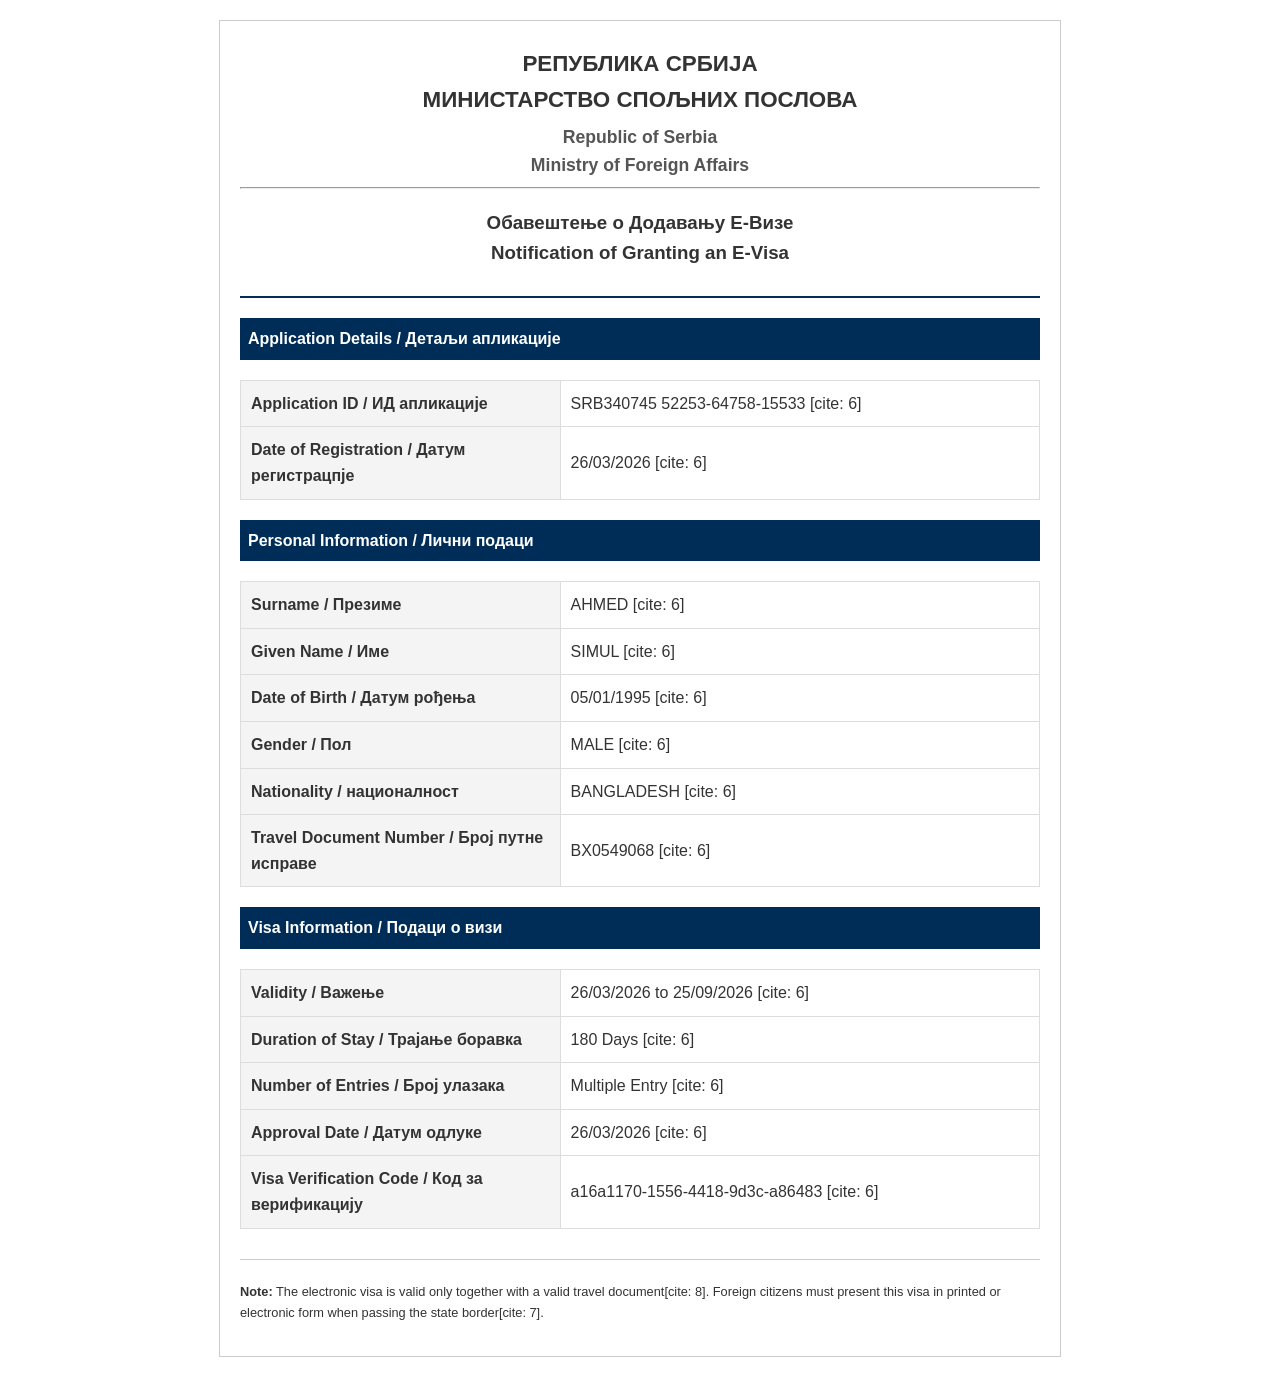
<file: test.html>
<!DOCTYPE html>
<html lang="en">

<head>
    <meta charset="UTF-8">
    <title>E-Visa Notification - Republic of Serbia</title>
    <style>
        body {
            font-family: Arial, sans-serif;
            line-height: 1.6;
            color: #333;
            max-width: 800px;
            margin: 20px auto;
            border: 1px solid #ccc;
            padding: 20px;
        }

        .header {
            text-align: center;
            border-bottom: 2px solid #002d57;
            padding-bottom: 10px;
            margin-bottom: 20px;
        }

        .header h1 {
            font-size: 1.4em;
            margin: 5px 0;
            text-transform: uppercase;
        }

        .header h2 {
            font-size: 1.1em;
            margin: 5px 0;
            color: #555;
        }

        table {
            width: 100%;
            border-collapse: collapse;
            margin-top: 20px;
        }

        th,
        td {
            border: 1px solid #ddd;
            padding: 10px;
            text-align: left;
        }

        th {
            background-color: #f4f4f4;
            width: 40%;
        }

        .section-title {
            background-color: #002d57;
            color: white;
            padding: 8px;
            margin-top: 20px;
            font-weight: bold;
        }

        .footer {
            font-size: 0.8em;
            margin-top: 30px;
            border-top: 1px solid #ccc;
            padding-top: 10px;
        }
    </style>
</head>

<body>

    <div class="header">
        <h1>Република Србија <br> Министарство Спољних Послова</h1>
        <h2>Republic of Serbia <br> Ministry of Foreign Affairs</h2>
        <hr>
        <h3>Обавештење о Додавању Е-Визе <br> Notification of Granting an E-Visa</h3>
    </div>

    <div class="section-title">Application Details / Детаљи апликације</div>
    <table>
        <tr>
            <th>Application ID / ИД апликације</th>
            <td>SRB340745 52253-64758-15533 [cite: 6]</td>
        </tr>
        <tr>
            <th>Date of Registration / Датум регистрацпје</th>
            <td>26/03/2026 [cite: 6]</td>
        </tr>
    </table>

    <div class="section-title">Personal Information / Лични подаци</div>
    <table>
        <tr>
            <th>Surname / Презиме</th>
            <td>AHMED [cite: 6]</td>
        </tr>
        <tr>
            <th>Given Name / Име</th>
            <td>SIMUL [cite: 6]</td>
        </tr>
        <tr>
            <th>Date of Birth / Датум рођења</th>
            <td>05/01/1995 [cite: 6]</td>
        </tr>
        <tr>
            <th>Gender / Пол</th>
            <td>MALE [cite: 6]</td>
        </tr>
        <tr>
            <th>Nationality / националност</th>
            <td>BANGLADESH [cite: 6]</td>
        </tr>
        <tr>
            <th>Travel Document Number / Број путне исправе</th>
            <td>BX0549068 [cite: 6]</td>
        </tr>
    </table>

    <div class="section-title">Visa Information / Подаци о визи</div>
    <table>
        <tr>
            <th>Validity / Важење</th>
            <td>26/03/2026 to 25/09/2026 [cite: 6]</td>
        </tr>
        <tr>
            <th>Duration of Stay / Трајање боравка</th>
            <td>180 Days [cite: 6]</td>
        </tr>
        <tr>
            <th>Number of Entries / Број улазака</th>
            <td>Multiple Entry [cite: 6]</td>
        </tr>
        <tr>
            <th>Approval Date / Датум одлуке</th>
            <td>26/03/2026 [cite: 6]</td>
        </tr>
        <tr>
            <th>Visa Verification Code / Код за верификацију</th>
            <td>a16a1170-1556-4418-9d3c-a86483 [cite: 6]</td>
        </tr>
    </table>

    <div class="footer">
        <p><strong>Note:</strong> The electronic visa is valid only together with a valid travel document[cite: 8].
            Foreign citizens must present this visa in printed or electronic form when passing the state border[cite:
            7].</p>
    </div>

</body>

</html>
</file>
